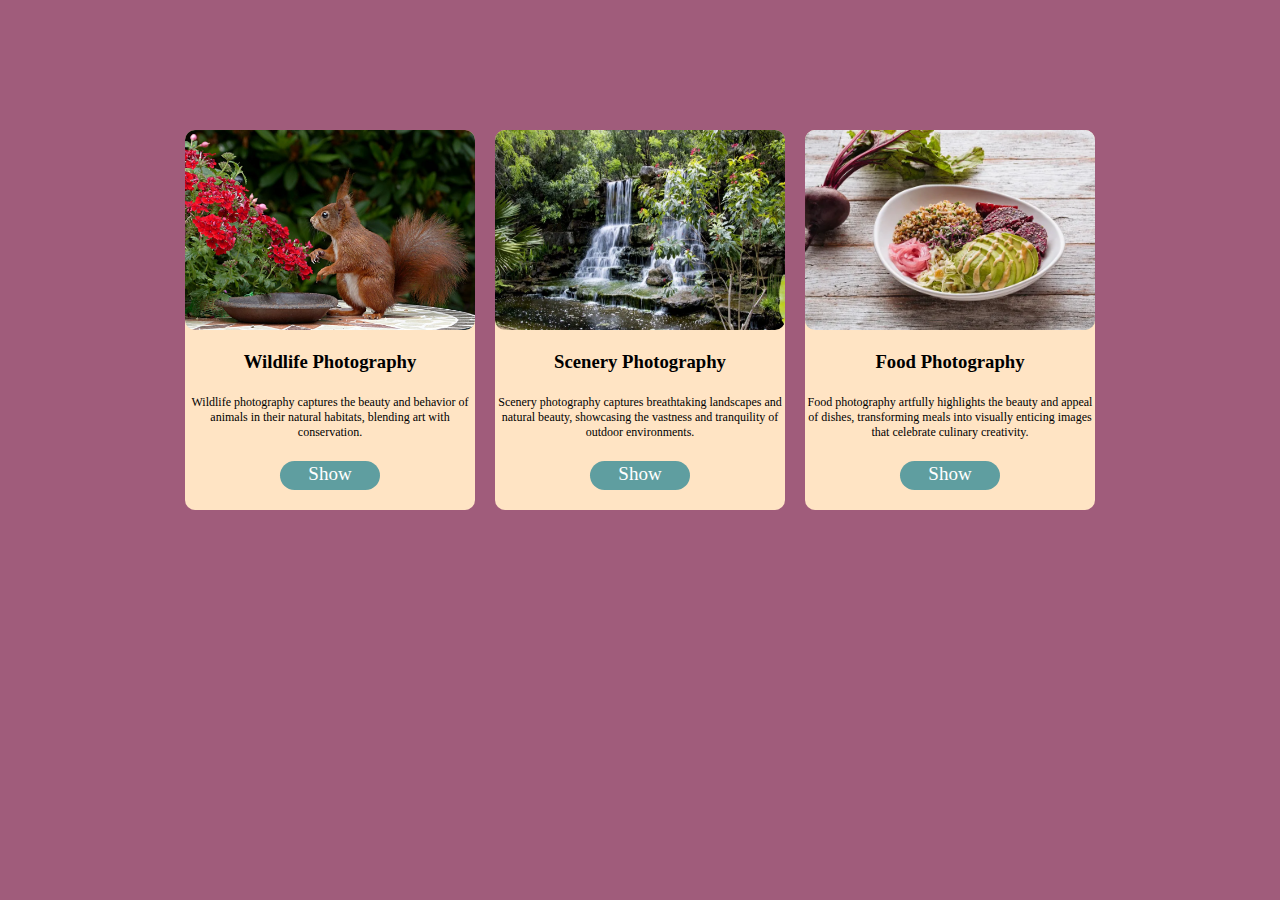
<file: index.html>
<!DOCTYPE html>
<html lang="en">
<head>
    <meta charset="UTF-8">
    <meta name="viewport" content="width=device-width, initial-scale=1.0">
    <title>Gallery</title>
    <link rel="stylesheet" href="gallery.css">
</head>
<body>
    <div class="container">
        <div class="con">
            <img src="animalThumbnail.jpeg" class="img">
            <h3>Wildlife Photography</h3>
            <p>Wildlife photography captures the beauty and behavior of animals in their natural habitats, blending art with conservation.</p>
            <a href="animal.html">Show</a>
        </div>

        <div class="con">
            <img src="sceneryThumbnail.webp" class="img">
            <h3>Scenery Photography</h3>
            <p>Scenery photography captures breathtaking landscapes and natural beauty, showcasing the vastness and tranquility of outdoor environments.</p>
            <a href="scenery.html">Show</a>
        </div>

        <div class="con">
            <img src="foodThumbnail.jpg" class="img">
            <h3>Food Photography</h3>
            <p>Food photography artfully highlights the beauty and appeal of dishes, transforming meals into visually enticing images that celebrate culinary creativity.</p>
            <a href="food.html">Show</a>
        </div>
    </div>
</body>
</html>
</file>
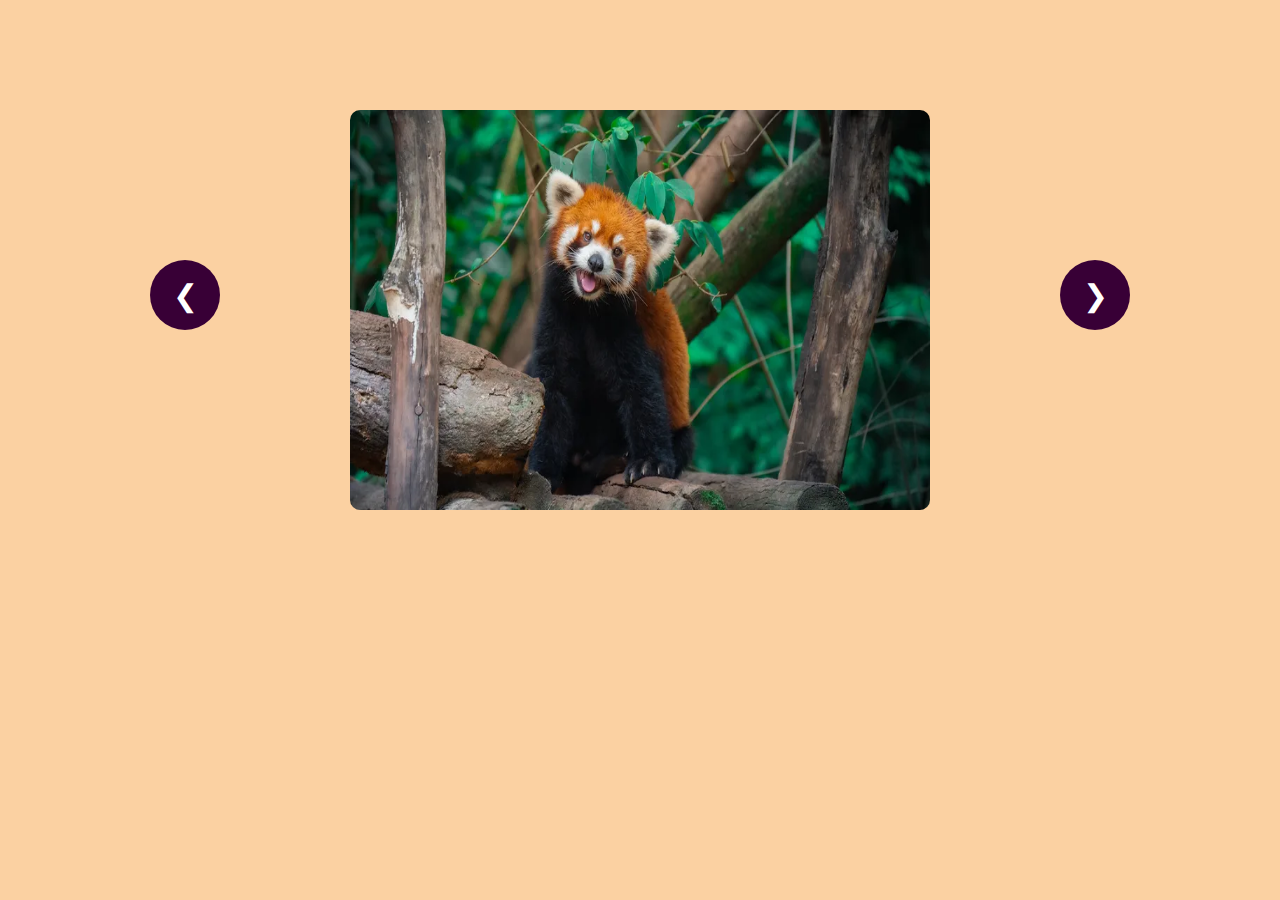
<file: animal.html>
<!DOCTYPE html>
<html lang="en">
<head>
    <meta charset="UTF-8">
    <meta name="viewport" content="width=device-width, initial-scale=1.0">
    <title>Animal Photos</title>
    <link rel="stylesheet" href="gallery2.css">
</head>
<body>
    <img src="animal_img1.jpg" class="image1 slide">
    <img src="animal_img2.jpg" class="image2 slide">
    <img src="animal_img3.jpg" class="image3 slide">
    <img src="animal_img4.avif" class="image1 slide">
    <img src="animal_img5.jpg!d" class="image1 slide">

    <button class="prev" onclick="prevSlide()">&#10094;</button>
    <button class="next" onclick="nextSlide()">&#10095;</button>

    <script src="gallery.js"></script>
</body>
</html>
</file>
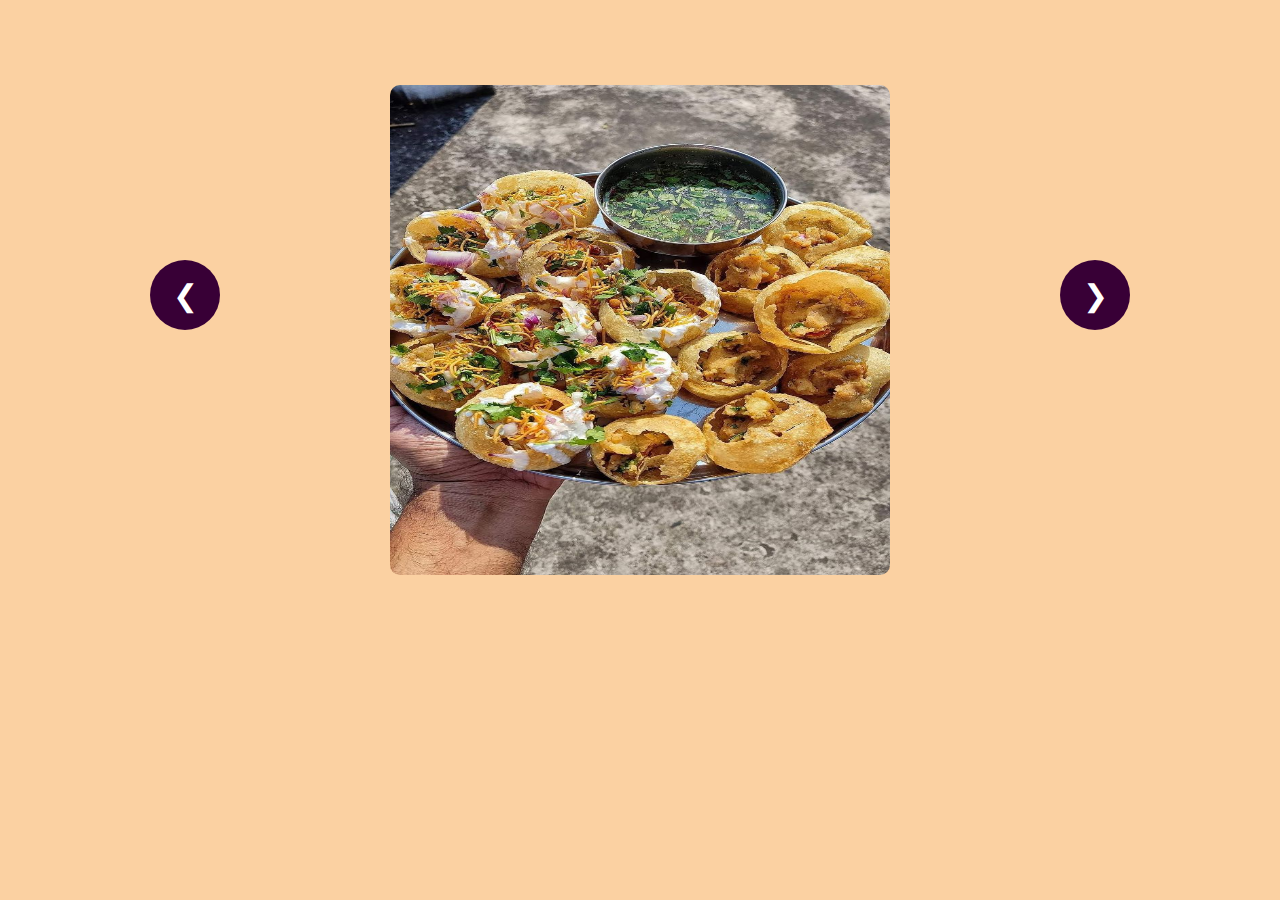
<file: food.html>
<!DOCTYPE html>
<html lang="en">
<head>
    <meta charset="UTF-8">
    <meta name="viewport" content="width=device-width, initial-scale=1.0">
    <title>Food Love Photos</title>
    <link rel="stylesheet" href="forfood.css">
</head>
<body>
    <img src="food_porn.jpg" class="image1 slide">
    <img src="food_porn_img1.jpg" class="image2 slide">
    <img src="food_porn_img2.jpg" class="image3 slide">
    <img src="food_porn_img3.jpg" class="image1 slide">
    <img src="food_porn_img4.jpg" class="image2 slide">
    <img src="food_porn_img5.jpg" class="image3 slide">
    <img src="food_porn_img6.jpg" class="image4 slide">

    <button class="prev" onclick="prevSlide()">&#10094;</button>
    <button class="next" onclick="nextSlide()">&#10095;</button>

    <script src="gallery.js"></script>
</body>
</html>
</file>
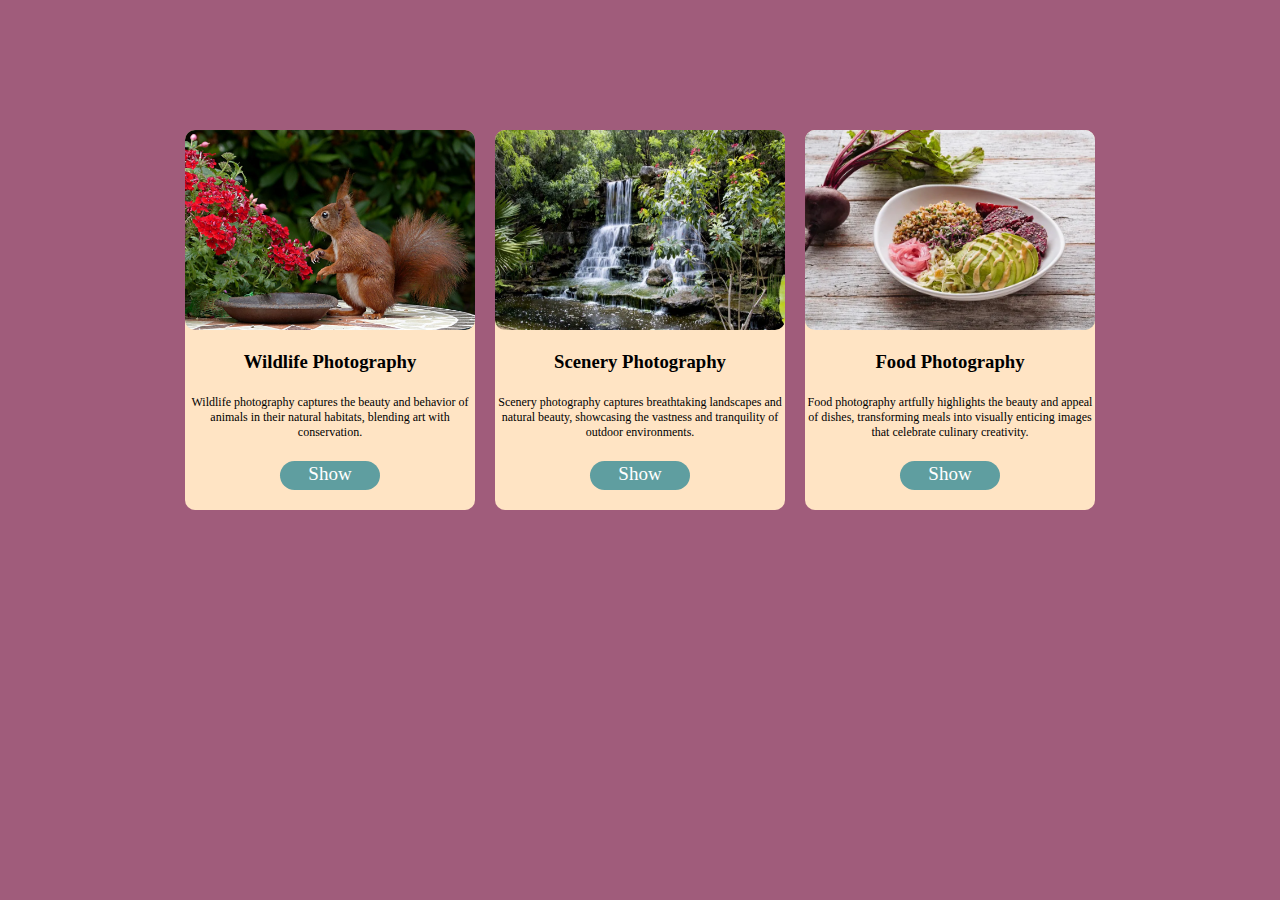
<file: gallery.html>
<!DOCTYPE html>
<html lang="en">
<head>
    <meta charset="UTF-8">
    <meta name="viewport" content="width=device-width, initial-scale=1.0">
    <title>Gallery</title>
    <link rel="stylesheet" href="gallery.css">
</head>
<body>
    <div class="container">
        <div class="con">
            <img src="animalThumbnail.jpeg" class="img">
            <h3>Wildlife Photography</h3>
            <p>Wildlife photography captures the beauty and behavior of animals in their natural habitats, blending art with conservation.</p>
            <a href="animal.html">Show</a>
        </div>

        <div class="con">
            <img src="sceneryThumbnail.webp" class="img">
            <h3>Scenery Photography</h3>
            <p>Scenery photography captures breathtaking landscapes and natural beauty, showcasing the vastness and tranquility of outdoor environments.</p>
            <a href="scenery.html">Show</a>
        </div>

        <div class="con">
            <img src="foodThumbnail.jpg" class="img">
            <h3>Food Photography</h3>
            <p>Food photography artfully highlights the beauty and appeal of dishes, transforming meals into visually enticing images that celebrate culinary creativity.</p>
            <a href="food.html">Show</a>
        </div>
    </div>
</body>
</html>
</file>
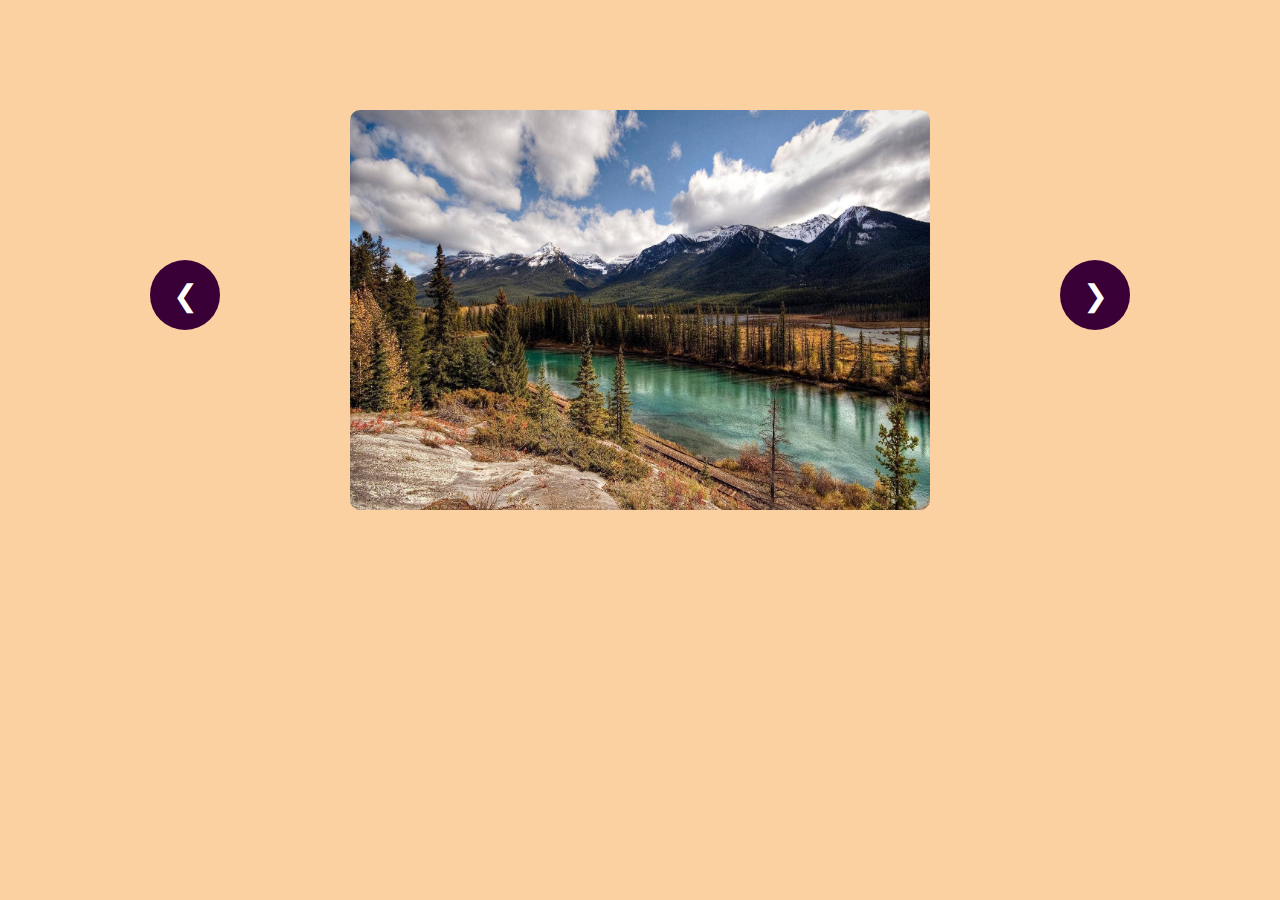
<file: scenery.html>
<!DOCTYPE html>
<html lang="en">
<head>
    <meta charset="UTF-8">
    <meta name="viewport" content="width=device-width, initial-scale=1.0">
    <title>Scenery Photos</title>
    <link rel="stylesheet" href="gallery2.css">
</head>
<body>
    <img src="scenery_img1.jpg" class="image1 slide">
    <img src="scenery_img2.jpg" class="image2 slide">
    <img src="scenery_img3.jpg" class="image3 slide">
    <img src="scenery_img4.jpg" class="image1 slide">
    <img src="scenery_img5.jpg" class="image1 slide">

    <button class="prev" onclick="prevSlide()">&#10094;</button>
    <button class="next" onclick="nextSlide()">&#10095;</button>

    <script src="gallery.js"></script>
</body>
</html>
</file>
<file: gallery.css>
* {
    margin: 0;
    padding: 0;
    font-family: 'Times New Roman', Times, serif;
}

body {
    background-color: #A05C7B;
}

.container {
    display: flex;
    justify-content: center;
    align-items: center;
    margin-top: 130px;
    gap: 20px;
}

.img {
    height: 200px;
    width: 290px;
    border-radius: 10px;
}

.con {
    display: flex;
    flex-direction: column;
    align-items: center;
    justify-content: space-between;
    height: 360px;
    width: 290px;
    background-color: bisque;
    padding-bottom: 20px;
    border-radius: 10px;
}

p {
    font-size: 12px;
    text-align: center;
    font-family: cursive;
}

a {
    height: 27px;
    width: 100px;
    background-color: cadetblue;
    color: white;
    font-size: 19px;
    padding-top: 2px;
    border: 0px;
    border-radius: 50px;
    cursor: pointer;
    text-align: center;
    text-decoration: none;
}

@media(max-width: 700px) and (min-width: 300px) {
    .container {
        display: flex;
        justify-content: center;
        align-items: center;
        margin-top: 50px;
        gap: 20px;
        flex-direction: column;
        padding-bottom: 50px;
    }
}
</file>
<file: gallery2.css>
* {
    margin: 0;
    padding: 0;
}

body {
    background-color: #FBD1A2;
    display: flex;
    justify-content: center;
    align-items: center;
    flex-direction: column;
}

.image1 {
    height: 400px;
    width: 580px;
    border-radius: 10px;
    margin-top: 110px;
}

.image3 {
    margin-top: 50px;
    height: 550px;
    width: 380px;
}

.image2 {
    height: 440px;
    width: 580px;
    margin-top: 100px;
}

button {
    height: 70px;
    width: 70px;
    border-radius: 50%;
    border: 0px;
    font-size: 30px;
    color: white;
    background-color: #380036;
    position: absolute;
    top: 200px;
}

.prev {
    position: absolute;
    top: 260px;
    left: 150px;
}

.next {
    position: absolute;
    top: 260px;
    right: 150px;
}

@media(max-width: 700px) and (min-width: 300px) {
    .image1 {
        height: 220px;
        width: 280px;
        border-radius: 10px;
        margin-top: 210px;
    }
    button {
        height: 40px;
        width: 40px;
        border-radius: 50%;
        border: 0px;
        font-size: 30px;
        color: white;
        background-color: #380036;
        position: absolute;
    }
    .prev {
        position: absolute;
        top: 300px;
        left: 5px;
    }
    
    .next {
        position: absolute;
        top: 300px;
        right: 5px;
    }
    .image2 {
        height: 200px;
        width: 280px;
        margin-top: 215px;
    }
    .image3 {
        margin-top: 170px;
        height: 300px;
        width: 250px;
    }
}
</file>
<file: forfood.css>
* {
    margin: 0;
    padding: 0;
}

body {
    background-color: #FBD1A2;
    display: flex;
    justify-content: center;
    align-items: center;
    flex-direction: column;
}

.image1 {
    height: 490px;
    width: 500px;
    border-radius: 10px;
    margin-top: 85px;
}

.image3 {
    margin-top: 75px;
    height: 500px;
    width: 450px;
}

.image2 {
    height: 480px;
    width: 500px;
    margin-top: 80px;
}

.image4 {
    height: 500px;
    width: 420px;
    margin-top: 70px;
}

button {
    height: 70px;
    width: 70px;
    border-radius: 50%;
    border: 0px;
    font-size: 30px;
    color: white;
    background-color: #380036;
    position: absolute;
    top: 200px;
}

.prev {
    position: absolute;
    top: 260px;
    left: 150px;
}

.next {
    position: absolute;
    top: 260px;
    right: 150px;
}

@media(max-width: 700px) and (min-width: 300px) {
    button {
        width: 40px;
        height: 40px;
    }
    .prev {
        position: absolute;
        top: 300px;
        left: 5px;
    }
    
    .next {
        position: absolute;
        top: 300px;
        right: 5px;
    }
    .image1 {
        height: 270px;
        width: 280px;
        border-radius: 10px;
        margin-top: 200px;
    }
    .image2 {
        height: 270px;
        width: 280px;
        margin-top: 200px;
    }
    .image3 {
        margin-top: 170px;
        height: 300px;
        width: 250px;
    }
    .image4 {
        height: 300px;
        width: 280px;
        margin-top: 170px;
    }
}
</file>
